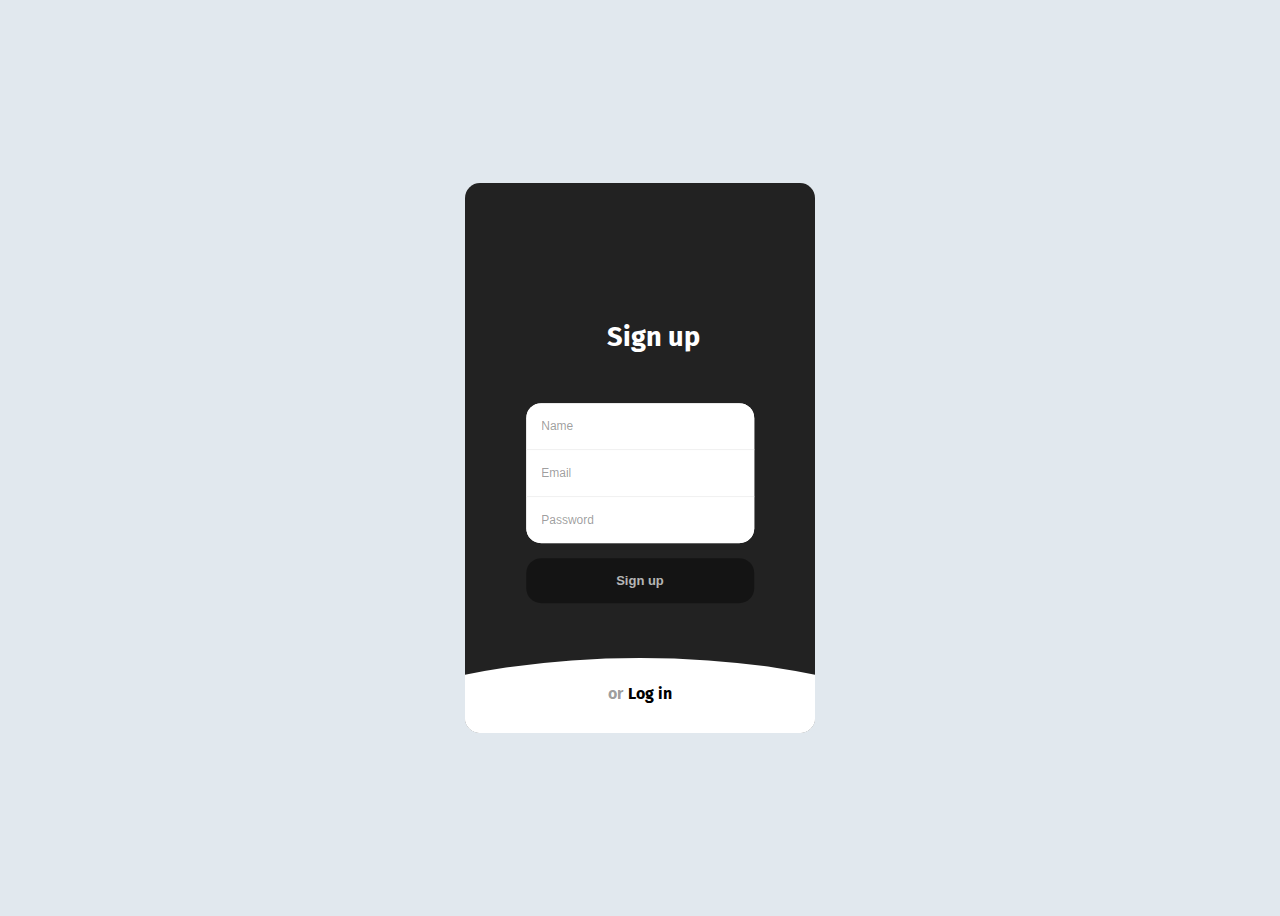
<file: Frontend/login page/index1.html>
<!DOCTYPE html>
<html lang="en">
<head>
    <meta charset="UTF-8">
    <meta name="viewport" content="width=device-width, initial-scale=1.0">
    <link rel="stylesheet" href="style.css">
    <title>Document</title>
</head>
<body>
    <div class="form-structor">
        <div class="signup">
            <h2 class="form-title" id="signup"><span>or</span>Sign up</h2>
            <div class="form-holder">
                <input type="text" class="input" placeholder="Name" />
                <input type="email" class="input" placeholder="Email" />
                <input type="password" class="input" placeholder="Password" />
            </div>
            <button class="submit-btn">Sign up</button>
        </div>
        <div class="login slide-up">
            <div class="center">
                <h2 class="form-title" id="login"><span>or</span>Log in</h2>
                <div class="form-holder">
                    <input type="email" class="input" placeholder="Email" />
                    <input type="password" class="input" placeholder="Password" />
                </div>
               <a href="../index.html"> <button class="submit-btn" >Log in</button></a>
            </div>
        </div>
    </div>
    <script src="main.js"></script>
</body>
</html>
</file>
<file: Frontend/login page/style.css>
/* author: Shayan 
https://codepen.io/shayanea/pen/eVMMgO*/
@import url("https://fonts.googleapis.com/css?family=Fira+Sans");
html, body {
  position: relative;
  min-height: 100vh;
  background-color: #E1E8EE;
  display: flex;
  align-items: center;
  justify-content: center;
  font-family: "Fira Sans", Helvetica, Arial, sans-serif;
  -webkit-font-smoothing: antialiased;
  -moz-osx-font-smoothing: grayscale;
  overflow: hidden;
}

.form-structor {
  background-color: #222;
  border-radius: 15px;
  height: 550px;
  width: 350px;
  position: relative;
  overflow: hidden;
}
.form-structor::after {
  content: "";
  opacity: 0.8;
  position: absolute;
  top: 0;
  right: 0;
  bottom: 0;
  left: 0;
  background-repeat: no-repeat;
  background-position: left bottom;
  background-size: 500px;
  background-image: url("https://images.unsplash.com/photo-1503602642458-232111445657?ixlib=rb-0.3.5&ixid=eyJhcHBfaWQiOjEyMDd9&s=bf884ad570b50659c5fa2dc2cfb20ecf&auto=format&fit=crop&w=1000&q=100");
}
.form-structor .signup {
  position: absolute;
  top: 50%;
  left: 50%;
  -webkit-transform: translate(-50%, -50%);
  width: 65%;
  z-index: 5;
  -webkit-transition: all 0.3s ease;
}
.form-structor .signup.slide-up {
  top: 5%;
  -webkit-transform: translate(-50%, 0%);
  -webkit-transition: all 0.3s ease;
}
.form-structor .signup.slide-up .form-holder, .form-structor .signup.slide-up .submit-btn {
  opacity: 0;
  visibility: hidden;
}
.form-structor .signup.slide-up .form-title {
  font-size: 1em;
  cursor: pointer;
}
.form-structor .signup.slide-up .form-title span {
  margin-right: 5px;
  opacity: 1;
  visibility: visible;
  -webkit-transition: all 0.3s ease;
}
.form-structor .signup .form-title {
  color: #fff;
  font-size: 1.7em;
  text-align: center;
}
.form-structor .signup .form-title span {
  color: rgba(0, 0, 0, 0.4);
  opacity: 0;
  visibility: hidden;
  -webkit-transition: all 0.3s ease;
}
.form-structor .signup .form-holder {
  border-radius: 15px;
  background-color: #fff;
  overflow: hidden;
  margin-top: 50px;
  opacity: 1;
  visibility: visible;
  -webkit-transition: all 0.3s ease;
}
.form-structor .signup .form-holder .input {
  border: 0;
  outline: none;
  box-shadow: none;
  display: block;
  height: 30px;
  line-height: 30px;
  padding: 8px 15px;
  border-bottom: 1px solid #eee;
  width: 100%;
  font-size: 12px;
}
.form-structor .signup .form-holder .input:last-child {
  border-bottom: 0;
}
.form-structor .signup .form-holder .input::-webkit-input-placeholder {
  color: rgba(0, 0, 0, 0.4);
}
.form-structor .signup .submit-btn {
  background-color: rgba(0, 0, 0, 0.4);
  color: rgba(255, 255, 255, 0.7);
  border: 0;
  border-radius: 15px;
  display: block;
  margin: 15px auto;
  padding: 15px 45px;
  width: 100%;
  font-size: 13px;
  font-weight: bold;
  cursor: pointer;
  opacity: 1;
  visibility: visible;
  -webkit-transition: all 0.3s ease;
}
.form-structor .signup .submit-btn:hover {
  transition: all 0.3s ease;
  background-color: rgba(0, 0, 0, 0.8);
}
.form-structor .login {
  position: absolute;
  top: 20%;
  left: 0;
  right: 0;
  bottom: 0;
  background-color: #fff;
  z-index: 5;
  -webkit-transition: all 0.3s ease;
}
.form-structor .login::before {
  content: "";
  position: absolute;
  left: 50%;
  top: -20px;
  -webkit-transform: translate(-50%, 0);
  background-color: #fff;
  width: 200%;
  height: 250px;
  border-radius: 50%;
  z-index: 4;
  -webkit-transition: all 0.3s ease;
}
.form-structor .login .center {
  position: absolute;
  top: calc(50% - 10%);
  left: 50%;
  -webkit-transform: translate(-50%, -50%);
  width: 65%;
  z-index: 5;
  -webkit-transition: all 0.3s ease;
}
.form-structor .login .center .form-title {
  color: #000;
  font-size: 1.7em;
  text-align: center;
}
.form-structor .login .center .form-title span {
  color: rgba(0, 0, 0, 0.4);
  opacity: 0;
  visibility: hidden;
  -webkit-transition: all 0.3s ease;
}
.form-structor .login .center .form-holder {
  border-radius: 15px;
  background-color: #fff;
  border: 1px solid #eee;
  overflow: hidden;
  margin-top: 50px;
  opacity: 1;
  visibility: visible;
  -webkit-transition: all 0.3s ease;
}
.form-structor .login .center .form-holder .input {
  border: 0;
  outline: none;
  box-shadow: none;
  display: block;
  height: 30px;
  line-height: 30px;
  padding: 8px 15px;
  border-bottom: 1px solid #eee;
  width: 100%;
  font-size: 12px;
}
.form-structor .login .center .form-holder .input:last-child {
  border-bottom: 0;
}
.form-structor .login .center .form-holder .input::-webkit-input-placeholder {
  color: rgba(0, 0, 0, 0.4);
}
.form-structor .login .center .submit-btn {
  background-color: #6B92A4;
  color: rgba(255, 255, 255, 0.7);
  border: 0;
  border-radius: 15px;
  display: block;
  margin: 15px auto;
  padding: 15px 45px;
  width: 100%;
  font-size: 13px;
  font-weight: bold;
  cursor: pointer;
  opacity: 1;
  visibility: visible;
  -webkit-transition: all 0.3s ease;
}
.form-structor .login .center .submit-btn:hover {
  transition: all 0.3s ease;
  background-color: rgba(0, 0, 0, 0.8);
}
.form-structor .login.slide-up {
  top: 90%;
  -webkit-transition: all 0.3s ease;
}
.form-structor .login.slide-up .center {
  top: 10%;
  -webkit-transform: translate(-50%, 0%);
  -webkit-transition: all 0.3s ease;
}
.form-structor .login.slide-up .form-holder, .form-structor .login.slide-up .submit-btn {
  opacity: 0;
  visibility: hidden;
  -webkit-transition: all 0.3s ease;
}
.form-structor .login.slide-up .form-title {
  font-size: 1em;
  margin: 0;
  padding: 0;
  cursor: pointer;
  -webkit-transition: all 0.3s ease;
}
.form-structor .login.slide-up .form-title span {
  margin-right: 5px;
  opacity: 1;
  visibility: visible;
  -webkit-transition: all 0.3s ease;
}
</file>
